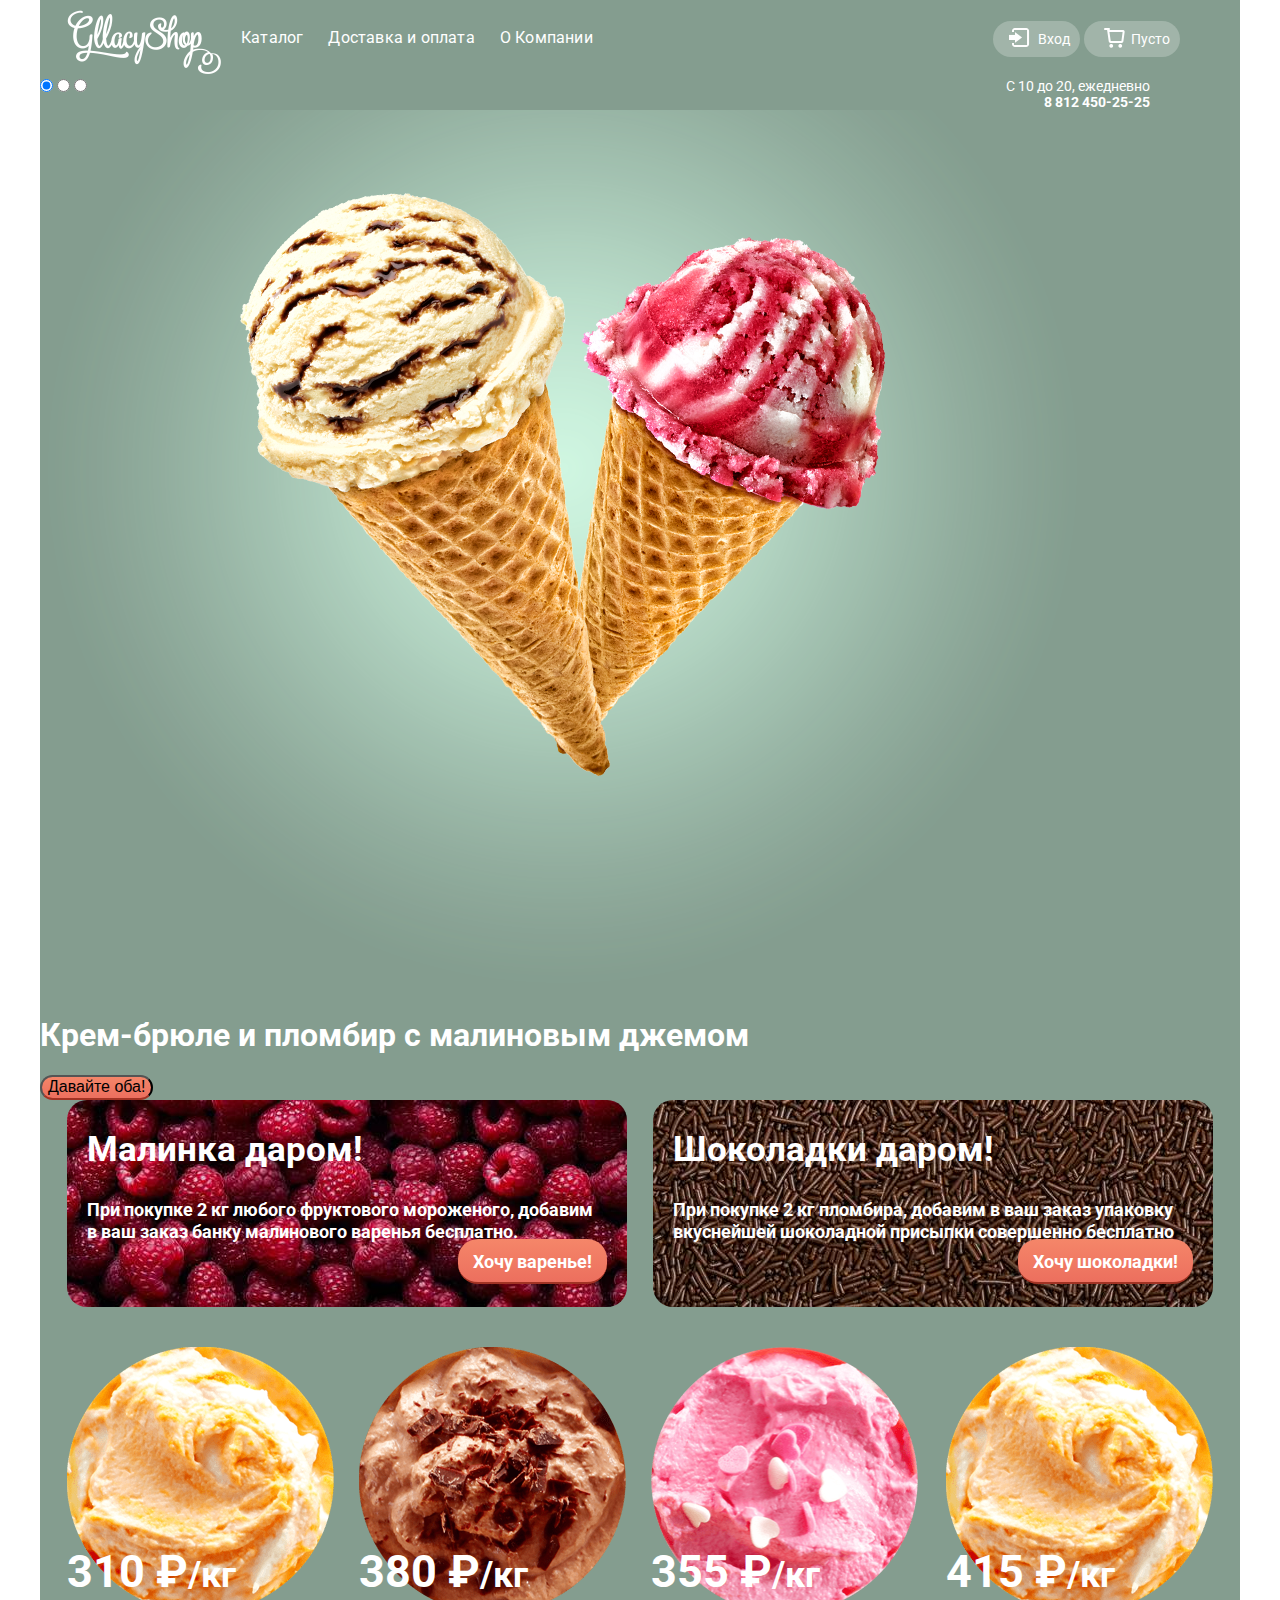
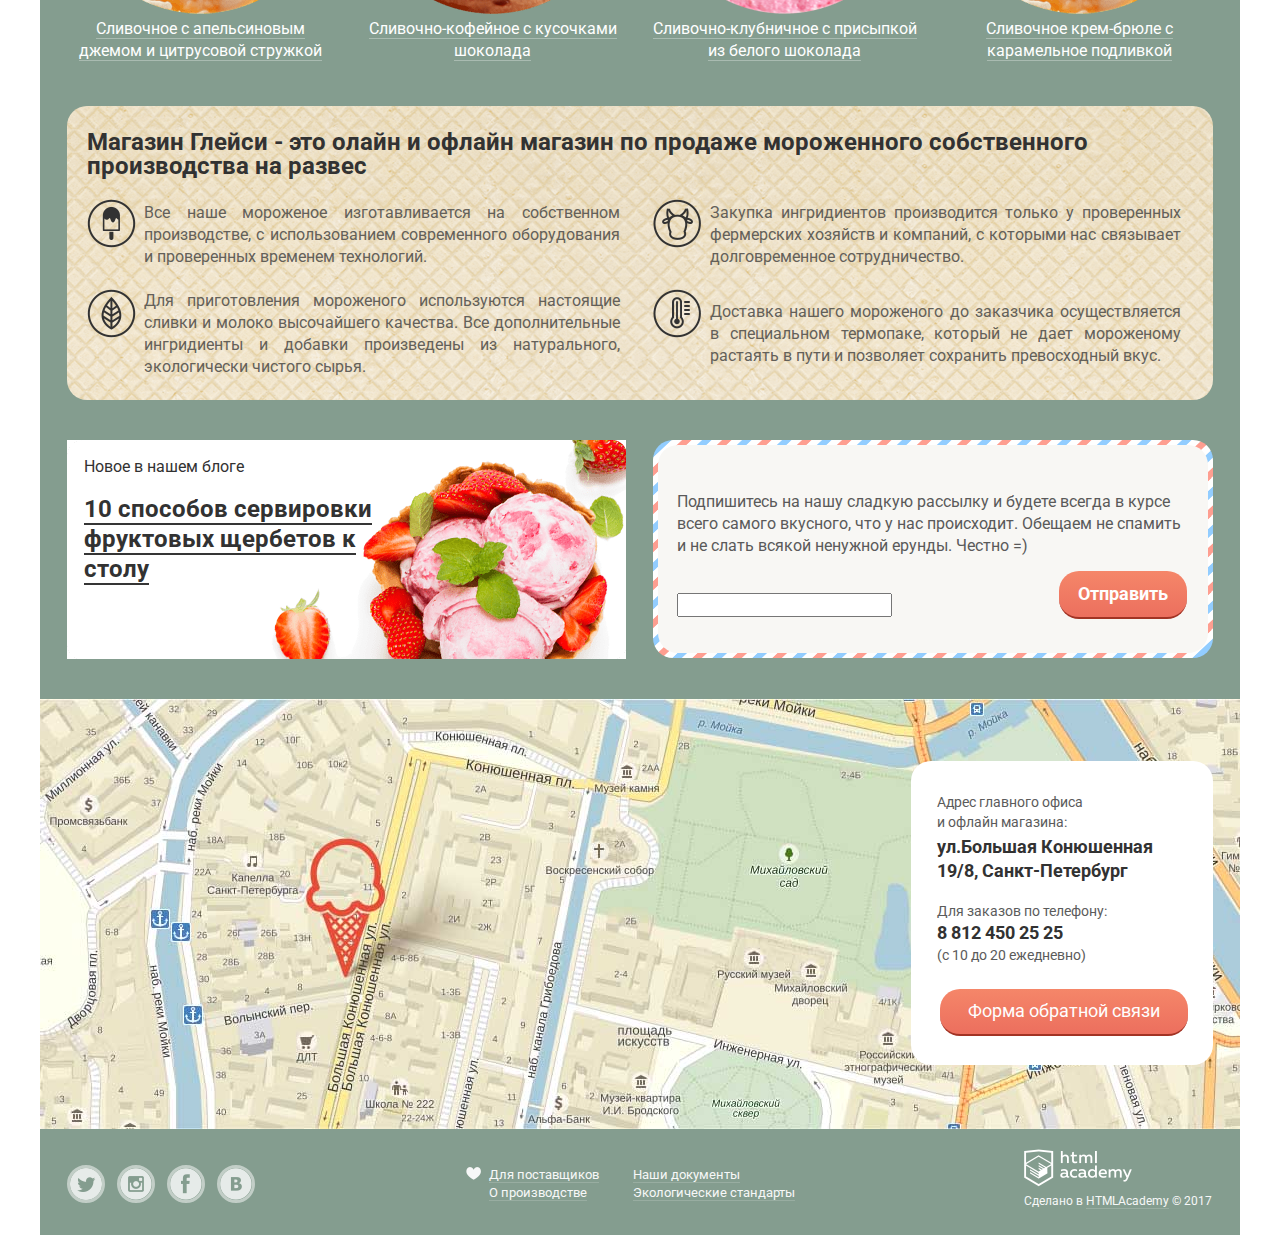
<file: index.html>
<!DOCTYPE html>
<html lang="ru">
<head>
	<meta charset="utf-8">
	<link rel="stylesheet" href="css/normalize.css">
	<link href="https://fonts.googleapis.com/css?family=Roboto" rel="stylesheet">
	<link href="css/style.css" rel="stylesheet">
	<title>Глейси</title>
</head>
<body>
	<div class="wrapper layout-gradient">
		<header class="main-header">
			<div class="container clearfix">
				<div class="header-logo">
					<img src="img/logo.png" width="154" height="64" alt="Глейси">
				</div>
				<nav class="header-navigation">
						<ul>
						<li>
							<a href="#">Каталог	</a>
							<ul class="main-catalog"><!--Меню при наведении курсора-->
								<li><a href="#">Новинки</a></li>
								<li><a href="#">Сливочное</a></li>
								<li><a href="#">Щербеты</a></li>
								<li><a href="#">Фруктовый лед</a></li>
								<li><a href="#">Мелорин</a></li>
							</ul>
						</li>
						<li>
							<a href="">Доставка и оплата</a>
						</li>
						<li>
							<a href="">О Компании</a>
						</li>
					</ul>
				</nav>
				<div class="header-search">
					<div class="header-search-hide"><!--Окно поиска при наведении курсора-->
						<form action="#" method="post">
							<input type="search" name="header-search" placeholder="Что ищем?">
						</form>
					</div>
				</div>
				<div class="user-block">
					<a class="enter" href="#">Вход</a>
					<form class="user-block-hide" action="#" method="post"> <!--Окно регистрации при наведении курсора-->
					    <label for="login"></label>
					    <input type="text" name="login" id="login" placeholder="Электронная почта">
					    <label for="password"></label>
					    <input type="password" name="password" id="password" placeholder="Пароль">
					    <button class="gllacy-btn ser-block-btn" type="button">Войти</button>
						<a class="user-block-forget" href="#">Забыли пароль</a>
						<a class="user-block-forget" href="#">Новая регистрация</a>
					</form>
					<a class="basket" href="#">Пусто</a>
				</div>
			</div>
			<div class="contact">
				<span>С 10 до 20, ежедневно
				</span>
				<span class="contact-tel">8 812 450-25-25</span>
			</div>
			</header>
		<main>
		<div class="container clearfix">
			<div lass="slider-point">
				<input type="radio" name="point" id="slider-1" checked>
				<input type="radio" name="point" id="slider-2">
				<input type="radio" name="point" id="slider-3">
			</div>
			<div class="slider">
					<div class="sliders img-1">
						<img src="img/sliders img-1.png" width="1045" height="881" alt="Крем-брюле и пломбир с малиновым джемом">
						<h1 class="slider-title">Крем-брюле и пломбир с малиновым джемом</h1>
						<button class="gllacy-btn slider-btn" type="button">Давайте оба!</button>
					</div>
					<div class="sliders img-2">
						<img src="img/sliders img-2.png" width="1045" height="843" alt="Шоколадный пломбир и лимонный сорбет">
						<h1 class="slider-title">Шоколадный пломбир и лимонный сорбет</h1>
						<button class="gllacy-btn slider-btn" type="button">Давайте оба!</button>
					</div>
					<div class="sliders img-3">
						<img src="img/sliders img-3.png" width="1045" height="827" alt="Пломбир с помадкой и клубничный щербет">
						<h1 class="slider-title">Пломбир с помадкой и клубничный щербет</h1>
						<button class="gllacy-btn slider-btn" type="button">Давайте оба!</button>
					</div>
				<div class="slider-control">
					<label for="slider-1"></label>
					<label for="slider-2"></label>
					<label for="slider-3"></label>
				</div>
			</div>
			<div class="offer">
				<div class="offer-left">
					<h2 class="offer-title">Малинка даром!</h2>
					<span >При покупке 2 кг любого фруктового мороженого, добавим в ваш заказ банку малинового варенья бесплатно.
					</span>
					<a class="gllacy-btn offer-btn" href="#">Хочу варенье!
					</a>
				</div>
				<div class="offer-right">
					<h2 class="offer-title">Шоколадки даром!</h2>
					<span>При покупке 2 кг пломбира, добавим в ваш заказ упаковку вкуснейшей шоколадной присыпки совершенно бесплатно
					</span>
					<a class="gllacy-btn offer-btn" href="#">Хочу шоколадки!
					</a>
				</div>
			</div>
			<div class="hits">
				<div class="catalog-item">
					<div class="catalog-item-fast">
						<div class="catalog-img">
							<img src="img/catalog-item-1.png" width="267" height="267" alt="Сливочное с апельсиновым джемом и цитрусовой стружкой">
							<span class="catalog-img-price">310 ₽<small>/кг</small></span>
						</div>
						<a class="catalog-link" href="#">Сливочное с апельсиновым джемом и цитрусовой стружкой</a>
					     <div class="preview-btn">
					         <a class="gllacy-link catalog-link" href="#">Быстрый просмотр</a>
					     </div>
						</div>
				</div>
				<div class="catalog-item">
					<div class="catalog-item-fast">
						<div class="catalog-img">
							<img src="img/catalog-item-2.png" width="267" height="267" alt="Сливочное с апельсиновым джемом и цитрусовой стружкой">
							<span class="catalog-img-price">380 ₽<small>/кг</small></span>
						</div>
						<a class="catalog-link" href="#">Сливочно-кофейное с кусочками шоколада</a>
					     <div class="preview-btn">
					         <a class="gllacy-link catalog-link" href="#">Быстрый просмотр</a>
					     </div>
						</div>
				</div>
				<div class="catalog-item">
					<div class="catalog-item-fast">
						<div class="catalog-img">
							<img src="img/catalog-item-3.png" width="267" height="267" alt="Сливочное с апельсиновым джемом и цитрусовой стружкой">
							<span class="catalog-img-price">355 ₽<small>/кг</small></span>
						</div>
						<a class="catalog-link" href="#">Сливочно-клубничное с присыпкой из белого шоколада</a>
					     <div class="preview-btn">
					         <a class="gllacy-link catalog-link" href="#">Быстрый просмотр</a>
					     </div>
						</div>
				</div>
				<div class="catalog-item">
					<div class="catalog-item-fast">
						<div class="catalog-img">
							<img src="img/catalog-item-1.png" width="267" height="267" alt="Сливочное с апельсиновым джемом и цитрусовой стружкой">
							<span class="catalog-img-price">415 ₽<small>/кг</small></span>
						</div>
						<a class="catalog-link" href="#">Сливочное крем-брюле с карамельное подливкой</a>
					     <div class="preview-btn">
					         <a class="gllacy-link catalog-link" href="#">Быстрый просмотр</a>
					     </div>
						</div>
				</div>
			</div>
			<div class="about">
				<h3>Магазин Глейси - это олайн и офлайн магазин по продаже мороженного собственного производства на развес</h3>
					<span class="about-production">Все наше мороженое изготавливается на собственном производстве, с использованием современного оборудования и проверенных временем технологий.
					</span>
					<span class="about-farm">Закупка ингридиентов производится только у проверенных фермерских хозяйств и компаний, с которыми нас связывает долговременное сотрудничество.
					</span>
					<span class="about-quality">Для приготовления мороженого используются настоящие сливки и молоко высочайшего качества. Все дополнительные ингридиенты и добавки произведены из натурального, экологически чистого сырья.
					</span>
					<span class="about-delivery">Доставка нашего мороженого до заказчика осуществляется в специальном термопаке, который не дает мороженому растаять в пути и позволяет сохранить превосходный вкус.
					</span>
			</div>
			<div class="content">
				<div class="content-news">
					<p>Новое в нашем блоге
					</p>
						<a class="content-news-link" href="#">10 способов сервировки фруктовых щербетов к столу</a>
				</div>
				<div class="content-post">
					<div class="content-post-white">
						<p>Подпишитесь на нашу сладкую рассылку и будете всегда в курсе всего самого вкусного, что у нас происходит. Обещаем не спамить и не слать всякой ненужной ерунды. Честно =)
						</p>
						<form action="#" method="post">
							<label>
								<input type="email" name="email">
							</label>
							<a class="gllacy-btn content-post-btn" href="#">Отправить
							</a>
							<div class="content-post-hide"> <!--Окна отправки информации при нажатии на кнопку "Отправить"-->
								<input type="text" name="name" placeholder="Как Вас зовут?">
								<input type="text" name="name" placeholder="Ваша почта для ответа?">
								<textarea name="name" placeholder="Напишите что-нибудь..."></textarea>
							</div>
						</form>
					</div>
				</div>
			</div>
			<div class="map-info">
				<div class="map-info-address">
					<span class="map-info-text">Адрес главного офиса и
					офлайн магазина:</span>
					<span class="map-info-1 map-info-btext">ул.Большая Конюшенная
					19/8, Санкт-Петербург</span>
					<span class="map-info-2 map-info-text">Для заказов по телефону:</span>
					<span class="map-info-2 map-info-btext">8 812 450 25 25</span>
					<span class="map-info-2 map-info-text">(с 10 до 20 ежедневно)</span>
					<a href="#" class="gllacy-btn map-info-link">Форма обратной связи</a>
				</div>
			</div>
		</div>
		</main>
		<footer class="footer">
			<div class="container clearfix">
				<div class="footer-social">
					<a class="footer-btn social-tw" href="#">Твиттер</a>
					<a class="footer-btn social-inst" href="#">Инстаграм</a>
					<a class="footer-btn social-fb" href="#">Фейсбук</a>
					<a class="footer-btn social-vk" href="#">Вконтакте</a>
				</div>
				<div class="footer-production">
					<a class="footer-production-link" href="#">Для поставщиков</a>
					<a class="footer-link" href="#">О производстве</a>
				</div>
				<div class="footer-docs">
						<a class="footer-link" href="#">Наши документы</a>
						<a class="footer-link" href="#">Экологические стандарты</a>
				</div>
				<div class="footer-copyright">
					<img src="img/HTMLAcademy.png" width="108" height="38" alt="HTMLAcademy">
					<span>Сделано в <a class="footer-link" href="#">HTMLAcademy</a> &#169; 2017
					</span>
				</div>
			</div>
		</footer>
	</div>
</body>
</html>
</file>
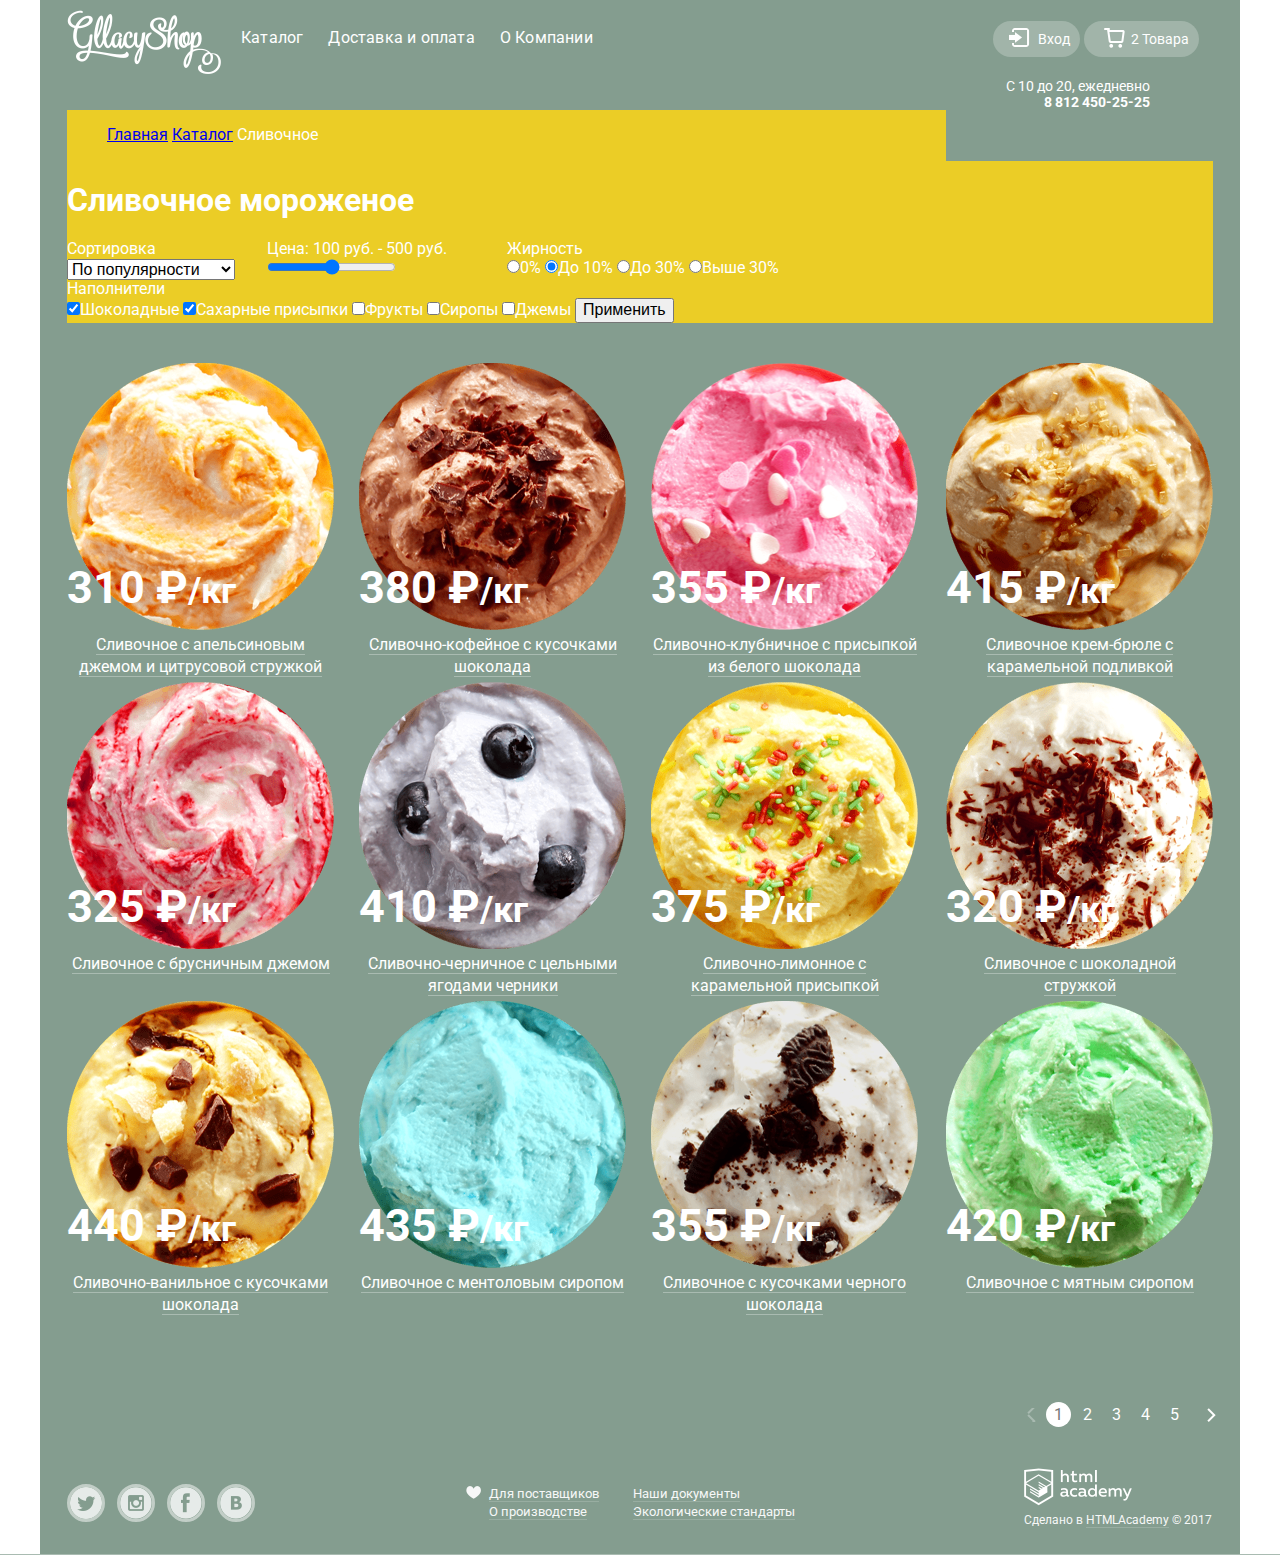
<file: catalog.html>
<!DOCTYPE html>
<html lang="ru">
<head>
	<meta charset="utf-8">
	<link rel="stylesheet" href="css/normalize.css">
	<link href="https://fonts.googleapis.com/css?family=Roboto" rel="stylesheet">
	<link href="css/style.css" rel="stylesheet">
	<title>Глейси Каталог</title>
</head>
<body>
<style>
background-image: url("../img/gllacy-catalog-1200.jpg");
</style>
	<div class="wrapper layout-gradient">
		<header class="main-header">
			<div class="container clearfix">
				<div class="header-logo">
					<a href=""><img src="img/logo.png" width="154" height="64" alt="Глейси"></a>
				</div>
				<nav class="header-navigation">
					<ul>
						<li>
							<a class="active" href="#">Каталог</a>
								<ul class="main-catalog"><!--Меню при наведении курсора-->
									<li><a href="#">Новинки</a></li>
									<li><a href="#">Сливочное</a></li>
									<li><a href="#">Щербеты</a></li>
									<li><a href="#">Фруктовый лед</a></li>
									<li><a href="#">Мелорин</a></li>
								</ul>
						</li>
						<li>
							<a href="">Доставка и оплата</a>
						</li>
						<li>
							<a href="">О Компании</a>
						</li>
					</ul>
				</nav>
				<div class="header-search">
					<div class="header-search-hide"><!--Окно поиска при наведении курсора-->
						<form action="#" method="post">
							<input type="search" name="header-search" placeholder="Что ищем?">
						</form>
					</div>
				</div>
				<div class="user-block">
					<a class="enter" href="#">Вход</a>
					<form class="user-block-hide" action="#" method="post"> <!--Окно регистрации при наведении курсора-->
					    <label for="login"></label>
					    <input type="text" name="login" id="login" placeholder="Электронная почта">
					    <label for="password"></label>
					    <input type="password" name="password" id="password" placeholder="Пароль">
					    <button class="gllacy-btn ser-block-btn" type="button">Войти</button>
						<a class="user-block-forget" href="#">Забыли пароль</a>
						<a class="user-block-forget" href="#">Новая регистрация</a>
					</form>
					<a class="basket" href="#">2 Товара</a>
				</div>
			</div>
				<div class="user-basket">
					<table class="user-basket-hide"> <!--Корзина с товарами при наведении курсора-->
						<tr>
							<td class="user-basket-name">Пломбир с апельсиновым джемом</td>
							<td class="user-basket-weight">1,5 кг x</td>
							<td class="user-basket-price">200 руб.</td>
							<td class="user-basket-result">300 руб.</td>
						</tr>
						<tr>
							<td class="user-basket-name">Клубничный пломбир с присыпкой из белого шоколада</td>
							<td class="user-basket-weight">1,5 кг x</td>
							<td class="user-basket-price">300 руб.</td>
							<td class="user-basket-result">450 руб.</td>
						</tr>
						<tr> 
							<td colspan="3"></td>
							<td class="user-basket-price">Итого: 750 руб.</td>
						</tr>
					</table>
					<a class="gllacy-link user-basket-link" href="">Оформить заказ</a>
				</div>
			</div>	
		
				<div class="contact">
					<span>С 10 до 20, ежедневно</span>
					<span class="contact-tel">8 812 450-25-25</span>
				</div>
				</header>
		<main>
			<div class="container clearfix">
				<div class="breadcrumbs">
					<ul>
						<li>
							<a href="#">Главная</a>
						</li>
						<li>
							<a href="#">Каталог</a>
						</li>
						<li>Сливочное
						</li>
					</ul>
				</div>
				<div class="sorting">
					<h1>Сливочное мороженое</h1>
					<form action="#" method="post">
							<fieldset class="sorting-main">
								<legend>Сортировка</legend>
								<select name="sorting">
									<option value="sorting-popular">По популярности</option>
									<option value="sorting-cheap">Сначала недорогие</option>
									<option value="sorting-expensive">Сначала дорогие</option>
									<option value="sorting-fat">По жирности</option>
								</select>
							</fieldset>
					</form>
					<form action="#" method="post">
							<fieldset class="sorting-price">
								<legend>Цена: 100 руб. - 500 руб.</legend>
								<input type="range" min="100" max="500">
							</fieldset>
					</form>
					<form action="#" method="post">
							<fieldset class="sorting-fat">
								<legend>Жирность</legend>
								<p>
									<label>
										<input type="radio" name="sorting-fat-item" value="zero">0%
									</label>
								</p>
								<p>
									<label>
										<input type="radio" name="sorting-fat-item" value="zero" checked>До 10%
									</label>
								</p>
								<p>
									<label>
										<input type="radio" name="sorting-fat-item" value="zero">До 30%
									</label>
								</p>
								<p>
									<label>
										<input type="radio" name="sorting-fat-item" value="zero">Выше 30%
									</label>
								</p>
							</fieldset>
					</form>
					<form action="#" method="post">
						<fieldset class="sorting-varieties">
							<legend>Наполнители</legend>
							<p>
								<label>
									<input type="checkbox" name="shoko" checked>Шоколадные
								</label>
							</p>
							<p>
								<label>
									<input type="checkbox" name="sugar" checked>Сахарные присыпки
								</label>
							</p>
							<p>
								<label>
									<input type="checkbox" name="fruit">Фрукты
								</label>
							</p>
							<p>
								<label>
									<input type="checkbox" name="syrup">Сиропы
								</label>
							</p>
							<p>
								<label>
									<input type="checkbox" name="jam">Джемы
								</label>
							</p>
							<button class="sorting-varieties-button" type="button">Применить</button>
						</fieldset>
					</form>
				</div>	
				<div class="catalog">
					<div class="catalog-item">
						<div class="catalog-item-fast">
							<div class="catalog-img">
								<img src="img/catalog-item-1.png" width="267" height="267" alt="Сливочное с апельсиновым джемом и цитрусовой стружкой">
								<span class="catalog-img-price">310 ₽<small>/кг</small></span>
							</div>
							<a class="catalog-link" href="#">Сливочное с апельсиновым джемом и цитрусовой стружкой</a>
					        <div class="preview-btn">
					            <a class="gllacy-link catalog-link" href="#">Быстрый просмотр</a>
					        </div>
						</div>
					</div>
					<div class="catalog-item">
						<div class="catalog-item-fast">
							<div class="catalog-img">
								<img src="img/catalog-item-2.png" width="267" height="267" alt="Сливочное с апельсиновым джемом и цитрусовой стружкой">
								<span class="catalog-img-price">380 ₽<small>/кг</small></span>
							</div>
							<a class="catalog-link" href="#">Сливочно-кофейное с кусочками шоколада</a>
					        <div class="preview-btn">
					            <a class="gllacy-link catalog-link" href="#">Быстрый просмотр</a>
					        </div>
						</div>
					</div>
					<div class="catalog-item">
						<div class="catalog-item-fast">
							<div class="catalog-img">
								<img src="img/catalog-item-3.png" width="267" height="267" alt="Сливочное с апельсиновым джемом и цитрусовой стружкой">
								<span class="catalog-img-price">355 ₽<small>/кг</small></span>
							</div>
							<a class="catalog-link" href="#">Сливочно-клубничное с присыпкой из белого шоколада</a>
					        <div class="preview-btn">
					            <a class="gllacy-link catalog-link" href="#">Быстрый просмотр</a>
					        </div>
						</div>
					</div>
					<div class="catalog-item">
						<div class="catalog-item-fast">
							<div class="catalog-img">
								<img src="img/catalog-item-4.png" width="267" height="267" alt="Сливочное с апельсиновым джемом и цитрусовой стружкой">
								<span class="catalog-img-price">415 ₽<small>/кг</small></span>
							</div>
							<a class="catalog-link" href="#">Сливочное крем-брюле с карамельной подливкой</a>
					        <div class="preview-btn">
					            <a class="gllacy-link catalog-link" href="#">Быстрый просмотр</a>
					        </div>
						</div>
					</div>
					<div class="catalog-item">
						<div class="catalog-item-fast">
							<div class="catalog-img">
								<img src="img/catalog-item-5.png" width="267" height="267" alt="Сливочное с апельсиновым джемом и цитрусовой стружкой">
								<span class="catalog-img-price">325 ₽<small>/кг</small></span>
							</div>
							<a class="catalog-link" href="#">Сливочное с брусничным джемом</a>
					        <div class="preview-btn">
					            <a class="gllacy-link catalog-link" href="#">Быстрый просмотр</a>
					        </div>
						</div>
					</div>
					<div class="catalog-item">
						<div class="catalog-item-fast">
							<div class="catalog-img">
								<img src="img/catalog-item-6.png" width="267" height="267" alt="Сливочное с апельсиновым джемом и цитрусовой стружкой">
								<span class="catalog-img-price">410 ₽<small>/кг</small></span>
							</div>
							<a class="catalog-link" href="#">Сливочно-черничное с цельными ягодами черники</a>
					        <div class="preview-btn">
					            <a class="gllacy-link catalog-link" href="#">Быстрый просмотр</a>
					        </div>
						</div>
					</div>
					<div class="catalog-item">
						<div class="catalog-item-fast">
							<div class="catalog-img">
								<img src="img/catalog-item-7.png" width="267" height="267" alt="Сливочное с апельсиновым джемом и цитрусовой стружкой">
								<span class="catalog-img-price">375 ₽<small>/кг</small></span>
							</div>
							<a class="catalog-link" href="#">Сливочно-лимонное с карамельной присыпкой</a>
					        <div class="preview-btn">
					            <a class="gllacy-link catalog-link" href="#">Быстрый просмотр</a>
					        </div>
						</div>
					</div>
					<div class="catalog-item">
						<div class="catalog-item-fast">
							<div class="catalog-img">
								<img src="img/catalog-item-8.png" width="267" height="267" alt="Сливочное с апельсиновым джемом и цитрусовой стружкой">
								<span class="catalog-img-price">320 ₽<small>/кг</small></span>
							</div>
							<a class="catalog-link" href="#">Сливочное с шоколадной стружкой</a>
					        <div class="preview-btn">
					            <a class="gllacy-link catalog-link" href="#">Быстрый просмотр</a>
					        </div>
						</div>
					</div>
					<div class="catalog-item">
						<div class="catalog-item-fast">
							<div class="catalog-img">
								<img src="img/catalog-item-9.png" width="267" height="267" alt="Сливочное с апельсиновым джемом и цитрусовой стружкой">
								<span class="catalog-img-price">440 ₽<small>/кг</small></span>
							</div>
							<a class="catalog-link" href="#">Сливочно-ванильное с кусочками шоколада</a>
					        <div class="preview-btn">
					            <a class="gllacy-link catalog-link" href="#">Быстрый просмотр</a>
					        </div>
						</div>
					</div>
					<div class="catalog-item">
						<div class="catalog-item-fast">
							<div class="catalog-img">
								<img src="img/catalog-item-10.png" width="267" height="267" alt="Сливочное с апельсиновым джемом и цитрусовой стружкой">
								<span class="catalog-img-price">435 ₽<small>/кг</small></span>
							</div>
							<a class="catalog-link" href="#">Сливочное с ментоловым сиропом</a>
					        <div class="preview-btn">
					            <a class="gllacy-link catalog-link" href="#">Быстрый просмотр</a>
					        </div>
						</div>
					</div>
					<div class="catalog-item">
						<div class="catalog-item-fast">
							<div class="catalog-img">
								<img src="img/catalog-item-11.png" width="267" height="267" alt="Сливочное с апельсиновым джемом и цитрусовой стружкой">
								<span class="catalog-img-price">355 ₽<small>/кг</small></span>
							</div>
							<a class="catalog-link" href="#">Сливочное с кусочками черного шоколада</a>
					        <div class="preview-btn">
					            <a class="gllacy-link catalog-link" href="#">Быстрый просмотр</a>
					        </div>
						</div>
					</div>
					<div class="catalog-item">
						<div class="catalog-item-fast">
							<div class="catalog-img">
								<img src="img/catalog-item-12.png" width="267" height="267" alt="Сливочное с апельсиновым джемом и цитрусовой стружкой">
								<span class="catalog-img-price">420 ₽<small>/кг</small></span>
							</div>
							<a class="catalog-link" href="#">Сливочное с мятным сиропом</a>
					        <div class="preview-btn">
					            <a class="gllacy-link catalog-link" href="#">Быстрый просмотр</a>
					        </div>
						</div>
					</div>
				<ul class="pagination">
					<li>
						<a class="pagination-current">1</a>
					</li>
					<li>
						<a href="#">2</a>
					</li>
					<li>
						<a href="#">3</a>
					</li>
					<li>
						<a href="#">4</a>
					</li>
					<li>
						<a href="#">5</a>
					</li>
				</ul>
			</div>
		</main>
		<footer class="footer">
			<div class="footer-line">
				<div class="container clearfix">
					<div class="footer-social">
						<a class="footer-btn social-tw" href="#">Твиттер</a>
						<a class="footer-btn social-inst" href="#">Инстаграм</a>
						<a class="footer-btn social-fb" href="#">Фейсбук</a>
						<a class="footer-btn social-vk" href="#">Вконтакте</a>
					</div>
					<div class="footer-production">
						<a class="footer-production-link" href="#">Для поставщиков</a>
						<a class="footer-link" href="#">О производстве</a>
					</div>
					<div class="footer-docs">
						<a class="footer-link" href="#">Наши документы</a>
						<a class="footer-link" href="#">Экологические стандарты</a>
					</div>
					<div class="footer-copyright">
						<img src="img/HTMLAcademy.png" width="108" height="38" alt="HTMLAcademy">
						<span>Сделано в <a class="footer-link" href="#">HTMLAcademy</a> &#169; 2017
						</span>
					</div>
				</div>
			</div>
		</footer>
	</div>
</body>
</html>
</file>
<file: css/style.css>
body{
	color:#ffffff;
	font-family: 'Roboto', "Arial", sans-serif;
	min-width: 1200px;
}

.gllacy-btn{
	background: linear-gradient(to bottom, #f58669, #ec6f5e);
	border-bottom: 2px solid #a23324;
	border-radius: 20px;
}

.gllacy-btn:hover{
	background: linear-gradient(to bottom, #f58669, #ec6f5e);
	border-bottom: 1px solid #a23324;
	border-radius: 20px;
}

.gllacy-btn:active{
	background: linear-gradient(to bottom, #d84833, #e1613e);
	border-top: 1px solid #942718;
	border-radius: 20px;
}

.sorting-fat p, .sorting-varieties p{
	display:inline;
}

.header-navigation ul{
	margin: 0px;
	padding: 0px;
}

.header-navigation > ul > li{
	position: relative;
	display:inline-block;
	font-size: 16px;
	line-height: 18px;
}

.header-navigation > ul > li > a{
	display:block;
	padding: 6px 12px 9px 9px;
	color: #ffffff;
	margin-top: 23px;
	margin-;
	text-decoration: none;
	white-space: nowrap;
	letter-spacing: 0.2px;
}

.header-navigation > ul > li:first-child{
	margin-left: 11px;
}

.header-navigation > ul > li > a:hover{
	color: #333333;
	background-color: #f7f6f3;
	border-radius: 120px; 
}

.header-navigation > ul > li > a:active{
	color: #333333;
	background-color: #f7f6f3;
	border-radius: 120px;
	border-top: 1px solid #696969;
}

.header-navigation .active a{
	color: #ffffff;
	background-color: #d07058;
	border-radius: 10px;
}

.header-navigation .main-catalog{
	display: none;
	position: absolute;
	margin-top: 5px;
	padding: 0px;
	width: 143px;
	background-color: #ffffff;
	border-radius: 10px;
}

.header-navigation li:hover .main-catalog{	
	display: block;
	padding: 0px;
	width: 143px;	
}

.header-navigation .main-catalog li{
	display: block;
	background-color: #ffffff;
	color: #676766;
	padding: 10px;
	text-decoration: none;
}

.header-navigation .main-catalog li > a{
	color: #676766;
	text-decoration: none;
	font-size: 14px;
	line-height: 16px;
}

.header-navigation .main-catalog li:first-child{
	border-bottom: 1px solid #d1d0ce; 
}

.header-navigation .main-catalog li:hover{
	background-color: #fbded7;
}

.header-navigation .main-catalog li:active{
	background-color: #d07058;
}

.enter{
	position: relative;
	display: inline-block;
	margin-top: 21px;
	padding: 10px;
	padding-left: 45px;
	border-radius: 120px;
	font-size: 14px;
	line-height: 16px;
	vertical-align: top;
  	color: #ffffff;
  	text-decoration: none;
  	border-radius: 80px;
  	background-color: #a1b4a9;
}

.enter::before{
  content: "";
  position: absolute;
  top: 7px;
  left: 16px;
  background-image: url("../img/sprite.png");
  width: 21px;
  height: 19px;
  background-position: -10px -366px;
}

.enter:hover{
	background-color: #f8f7f4;
	color: #373737;
}

.enter:hover::before{
  content: "";
  position: absolute;
  top: 7px;
  left: 20px;
  width: 21px;
  height: 19px;
  background-position: -10px -405px;
  background-image: url("../img/sprite.png");
}

.basket{
	position: relative;
	display: inline-block;
	margin-top: 21px;
	padding: 10px;
	padding-left: 47px;
	border-radius: 120px;
	font-size: 14px;
	line-height: 16px;
	vertical-align: top;
  	color: #ffffff;
  	text-decoration: none;
  	border-radius: 80px;
  	background-color: #a1b4a9;
}

.basket::before{
  content: "";
  position: absolute;
  top: 7px;
  left: 20px;
  width: 21px;
  height: 20px;
  background-position: -10px -286px;
  background-image: url("../img/sprite.png");
}

.basket:hover{
	background-color: #f8f7f4;
	color: #373737;
}

.basket:hover::before{
  content: "";
  position: absolute;
  top: 7px;
  left: 20px;
  width: 21px;
  height: 20px;
  background-position: -10px -326px;
  background-image: url("../img/sprite.png");
}

.breadcrumbs li{
	display:inline;
}

.pagination li{
	display:inline;
}

.clearfix::after{
  content: "";
  display: table;
  clear: both;
}

.container{
	width: 1200px;
	margin: 0px auto;
	background-color: #849d8f;
}

.header-logo{
	float: left;
	width: 154px;
	margin-left: 27px;
	padding-top: 10px;
	background-color: #849d8f;
}

.header-navigation{
	float: left;
	width: 700px;
	background-color: #849d8f;
}

.header-search{
	float: left;
	width: 40px;
	background-color: #36413b;
}

.user-block{
	float: right;
	width: 220px;
	margin-right: 27px;
	background-color: #849d8f;
}

.user-block-hide, .header-search-hide, .content-post-hide, .user-block-enter, .user-basket, .img-2, .img-3 {
	display: none;
}

.contact{
	float: right;
	width: 267px;
	margin-right: 130px;
}

.contact span{
	display: block;	
	width: 152px;
	margin-right: 130px;
	padding: 0px 0px 0px 115px;
	font-size: 14px;
	line-height: 16px;	
	text-align: right;
}

.contact-tel{
	display: block;		
	width: 167px;
	padding: 0px 0px 0px 100px;
	font-size: 22px;
	line-height: 24px;
	font-weight: bold;
	text-align: right;
}


.breadcrumbs{
	float: left;
	width: 879px;
	margin-left: 27px;
	background-color: #ebcd26;
}

.sorting{
	float: left;
	width: 1146px;
	margin: 0px 27px;
	background-color: #ebcd26;
	border: 0px;
}

.sorting-main{
	float: left;
	width: 200px;
	border: 0px;
	margin: 0px;
	padding: 0px;
}

.sorting-price{
	float: left;
	width: 240px;
	border: 0px;
	margin: 0px;
	padding: 0px;
}

.sorting-fat{
	float: right;
	width: 706px;
	border: 0px;
	margin: 0px;
	padding: 0px;	
}

.sorting-varieties{
	float: left;
	width: 1146px;
	border: 0px;
	margin: 0px;
	padding: 0px;
}

.pagination{
	position: relative;
	float: right;
	width: 167px;
	padding: 66px 0px 5px 1006px;
	background-color: #849d8f;
}

.pagination a{
	display: inline-block;
	text-align: center;
	vertical-align: middle;
	line-height: 11px;
	height: 11px;
	min-width: 11px;
	padding: 7px 7px;
	color: #ffffff;
	text-decoration: none;
}

.pagination a:hover{
	background-color: #9db1a5;
	border-radius: 13px;
}

.pagination a:active{
	background-color: #ffffff;
	border-radius: 13px;
	color: #767676;
}

.pagination .pagination-current{
	color: #767676;
	background-color: #ffffff;
	border-radius: 13px;
}

.pagination::before{
	content: "";
	position: absolute;
	top: 72px;
	left: 1167px;
	background-image: url("../img/pagination.png");
	width: 9px;
    height: 14px;
    background-position: 9px 14px;
}

.pagination::after{
	content: "";
	position: absolute;
	top: 72px;
	left: 987px;
	background-image: url("../img/pagination.png");
	width: 9px;
    height: 14px;
    background-position: 0px -400px;
    opacity: 0.3;
}

.offer h2{
	font-size: 35px;
	line-height: 41px;
	font-weight: bold;
	color: #ffffff;
}

.offer span, .offer a{
	font-size: 18px;
	line-height: 22px;
	font-weight: bold;
	color: #ffffff;
	text-decoration: none;
}

.offer-left{
	position: relative;
	float: left;
	width: 511px;
	margin: 0px 25px 0px 27px;
	padding: 0px 29px 64px 20px;
	background: #c2234d url("../img/offer-left.jpg");
	color: #ffffff;
	border-radius: 20px;
}

.offer-right{
	position: relative;
	float: right;
	width: 511px;
	margin: 0px 27px 0px 0px;
	padding: 0px 29px 64px 20px; 
	background: #814b25 url("../img/offer-right.jpg");
	color: #ffffff;
	border-radius: 20px;
}

.offer-btn{
	display: block;
	position: absolute;
	right: 20px;
	bottom: 23px;
	padding: 12px 15px 9px 15px;
}
.offer-btn:hover{
	display: block;
	position: absolute;
	right: 20px;
	bottom: 23px;
	padding: 12px 15px 9px 15px;
}

.offer-btn:active{
	display: block;
	position: absolute;
	right: 20px;
	bottom: 23px;
	padding: 12px 15px 9px 15px;
}

.hits{
	float: left;
	width: 1146px;	
	margin: 40px 27px 0px 27px;
}

.catalog{
	float: left;
	width: 1146px;	
	margin: 40px 27px 0px 27px;
}

.catalog-item {	
	float: left;
	width: 267px;
	height: 319px;	
	margin-right: 25px;
	text-align: center;
}

.catalog-item-fast:hover{
	position: relative;
	display: block;
	width: 267px;
	height: 319px;
	z-index: 1;
	margin-right: 25px;
	padding: 6px 14px 79px 14px;
	border-radius: 20px;
	background-color: #a7b8ad;
}

.catalog-item-fast a:hover{
	border-bottom: 1px solid #b8c6bd; 
}

.catalog-item a{
	font-size: 16px;
	line-height: 22px;
	color: #ffffff;
	text-decoration: none;
	border-bottom: 1px solid #a9bbb1; 
}

.catalog-item:nth-child(4), .catalog-item:nth-child(8), .catalog-item:nth-child(12){
	float: right;	
	margin: 0px;
}

.catalog-img{
	position: relative;
	z-index: 2;
}

.catalog-img-price{
	position: absolute;
	left: 0px;
	bottom: 20px;
	font-size: 45px;
	line-height: 45px;
	font-weight: bold;
}
.preview-btn{
	display: none;
}

.preview-btn a:hover{
	position: absolute;
	left: 45px;
	bottom: 15px;
	z-index: 3;
	font-size: 18px;
	line-height: 24px;
	padding: 12px 15px 9px 15px;
}

.about{
	position: relative;
	float: left;
	width: 1146px;
	margin: 40px 27px 0px 27px;
	background: #f0e7d1 url("../img/about.png");
	color: #323232;
	font-size: 0px;
	border-radius: 20px;
}

.about h3{
	display: inline-block;
	padding-left: 20px;
	font-size: 24px;
	line-height: 24px;
}

.about-production, .about-quality{
	display: inline-block;
	width: 476px;
	padding: 0px 20px 22px 77px;
	vertical-align: middle;
	text-align: justify;
}

.about-farm, .about-delivery{
	display: inline-block;
	width: 471px;
	padding: 0px 32px 22px 70px;
	vertical-align: middle;
	text-align: justify;
}

.about-production::before{
	content: "";
	position: absolute;
	top: 93px;
	left: 20px;
	background-image: url("../img/sprite.png");
    width: 49px;
    height: 49px;
    background-position: -10px -148px;
 }

.about-quality::before{
	content: "";
	position: absolute;
	top: 183px;
	left: 20px;
	background-image: url("../img/sprite.png");
	width: 49px;
    height: 49px;
    background-position: -10px -217px;
 }

 .about-farm::before{
	content: "";
	position: absolute;
	top: 93px;
	left: 586px;
	background-image: url("../img/sprite.png");
    width: 48px;
    height: 49px;
    background-position: -10px -79px;
 }

 .about-delivery::before{
	content: "";
	position: absolute;
	top: 183px;
	left: 586px;
	background-image: url("../img/sprite.png");
	width: 48px;
    height: 49px;
    background-position: -10px -10px;
 }

.about span{
	font-size: 16px;
	line-height: 22px;
	color: #636059;
}

.content-news{
	float: left;
	width: 327px;
	margin: 40px 25px 40px 27px;
	padding: 0px 215px 75px 17px; 
	background: #ffffff url("../img/content-news.png");
	color: #323232;
}

.content-news p{
	font-size: 16px;
	line-height: 22px;
}

.content-news a{
	font-size: 24px;
	line-height: 30px;
	font-weight: bold;
	text-decoration: none;
	color: #323232;
	border-bottom: 2px solid #353535;
}

.content-post{
	float: right;
	width: 550px;
	margin: 40px 27px 40px 0px;
	padding: 5px;
	background: #f8f7f4 url("../img/post.png") repeat;
	color: #5a5a5a;
	border-radius: 20px;
}

.content-post-white{
	position: relative;
	background-color: #f8f7f4;
	border-radius: 20px;
	width: 509px;
	padding: 30px 22px 36px 19px;
}

.content-post-white p{
	display: block;
	font-size: 16px;
	line-height: 22px;
	padding-bottom: 20px; 	
}

.content-post-white a{
	font-size: 18px;
	line-height: 24px;
	font-weight: bold;
	color: #fefefe;
	text-decoration: none;
	display: inline-block;
	position: absolute;
	right: 21px;
	bottom: 34px;
	padding: 11px 19px 11px 19px;	
}

.map-info{
	float: left;
	width: 1200px;
	margin: 0px auto;
	min-height: 430px;
	background: #ece5c8 url("../img/map-ice-shadow.jpg");
}

.map-info-address{
	float: right;
	position: relative;
	width: 156px;
	margin-right: 27px;
	margin-top: 62px;
	padding: 31px 120px 100px 26px;
	background-color: #ffffff;
	color: #323232;
	border-radius: 20px;
}

.map-info-text{
	display: block;
	width: 146px;
	padding: 0px 130px 0px 0px;
	font-size: 14px;
	line-height: 20px;
	color: #5b5b5b;
}

.map-info-1{
	display: block;		
	width: 245px;
	padding: 3px 57px 18px 0px;
}

.map-info-2{
	display: block;		
	width: 196px;
	padding: 0px 106px 0px 0px;
}

.map-info-btext{
	font-size: 18px;
	line-height: 24px;
	font-weight: bold;
	color: #323232;
}

.map-info-address a{
	display: block;
	position: absolute;
	right: 25px;
	bottom: 29px;
	padding: 10px 28px 11px 28px;
	font-size: 18px;
	line-height: 24px;
	color: #fefefe; 
	text-decoration: none;
}

.footer-line{
	border-bottom: 1px solid #a9bbb1;
}

.footer-social{
	float: left;
	width: 267px;
	margin-left: 27px;
	padding: 36px 26px 32px 0px;
}

.footer-btn{
    display: inline-block;
    background-color: #bdc3c7;
    margin-right: 8px;
    vertical-align: middle;
    font-size: 0;
    background: url("../img/sprite.png") no-repeat;
}
/*
.footer-btn:hover{
	background-color: #ffffff;
}

.footer-btn:active{
	border: 2px solid #849d8f;
    border-radius: 120px;
}
*/
.social-tw{
	width: 32px;
    height: 32px;
    background-position: -10px -733px;
    border: 3px solid #c2cec7;
    border-radius: 120px;
}

.social-inst{
	width: 32px;
    height: 32px;
    background-position: -10px -614px;
    border: 3px solid #c2cec7;
    border-radius: 120px;
}

.social-fb{
	width: 32px;
    height: 32px;
    background-position: -10px -444px;
    border: 3px solid #c2cec7;
    border-radius: 120px;
}

.social-vk{
	width: 32px;
    height: 32px;
    background-position: -10px -785px;
    border: 3px solid #c2cec7;
    border-radius: 120px;
}

.footer-production{
	position: relative;
	float: left;
	width: 115px;
	padding: 36px 27px 32px 129px;
}

.footer-production a{
	color: #f7f8f8;
	font-size: 13px;
	line-height: 16px;
	text-decoration: none;
	border-bottom: 1px solid #98ada1;
}

.footer-production-link a{
	font-weight: bold;
}

.footer-production::before{
	content: "";
	position: absolute;
	top: 38px;
	left: 106px;
	background-image: url("../img/sprite.png");
	width: 15px;
    height: 13px;
    background-position: -10px -700px;
}

.footer-docs{
	float: left;
	width: 165px;
	padding: 36px 142px 32px 2px;
}

.footer-docs a{
	color: #f7f8f8;
	font-size: 13px;
	line-height: 16px;
	text-decoration: none;
	border-bottom: 1px solid #98ada1;
}

.footer-copyright{
	float: right;
	width: 189px;
	margin-right: 27px;
	padding: 20px 0px 0px 80px;
}

.footer-copyright span{
	display: inline-block;
	color: #f7f8f8;
	font-size: 12px;
	line-height: 16px;
	padding-bottom: 5px;
}

.footer-copyright a{
	color: #f7f8f8;
	text-decoration: none;
	border-bottom: 1px solid #98ada1;
}
</file>
